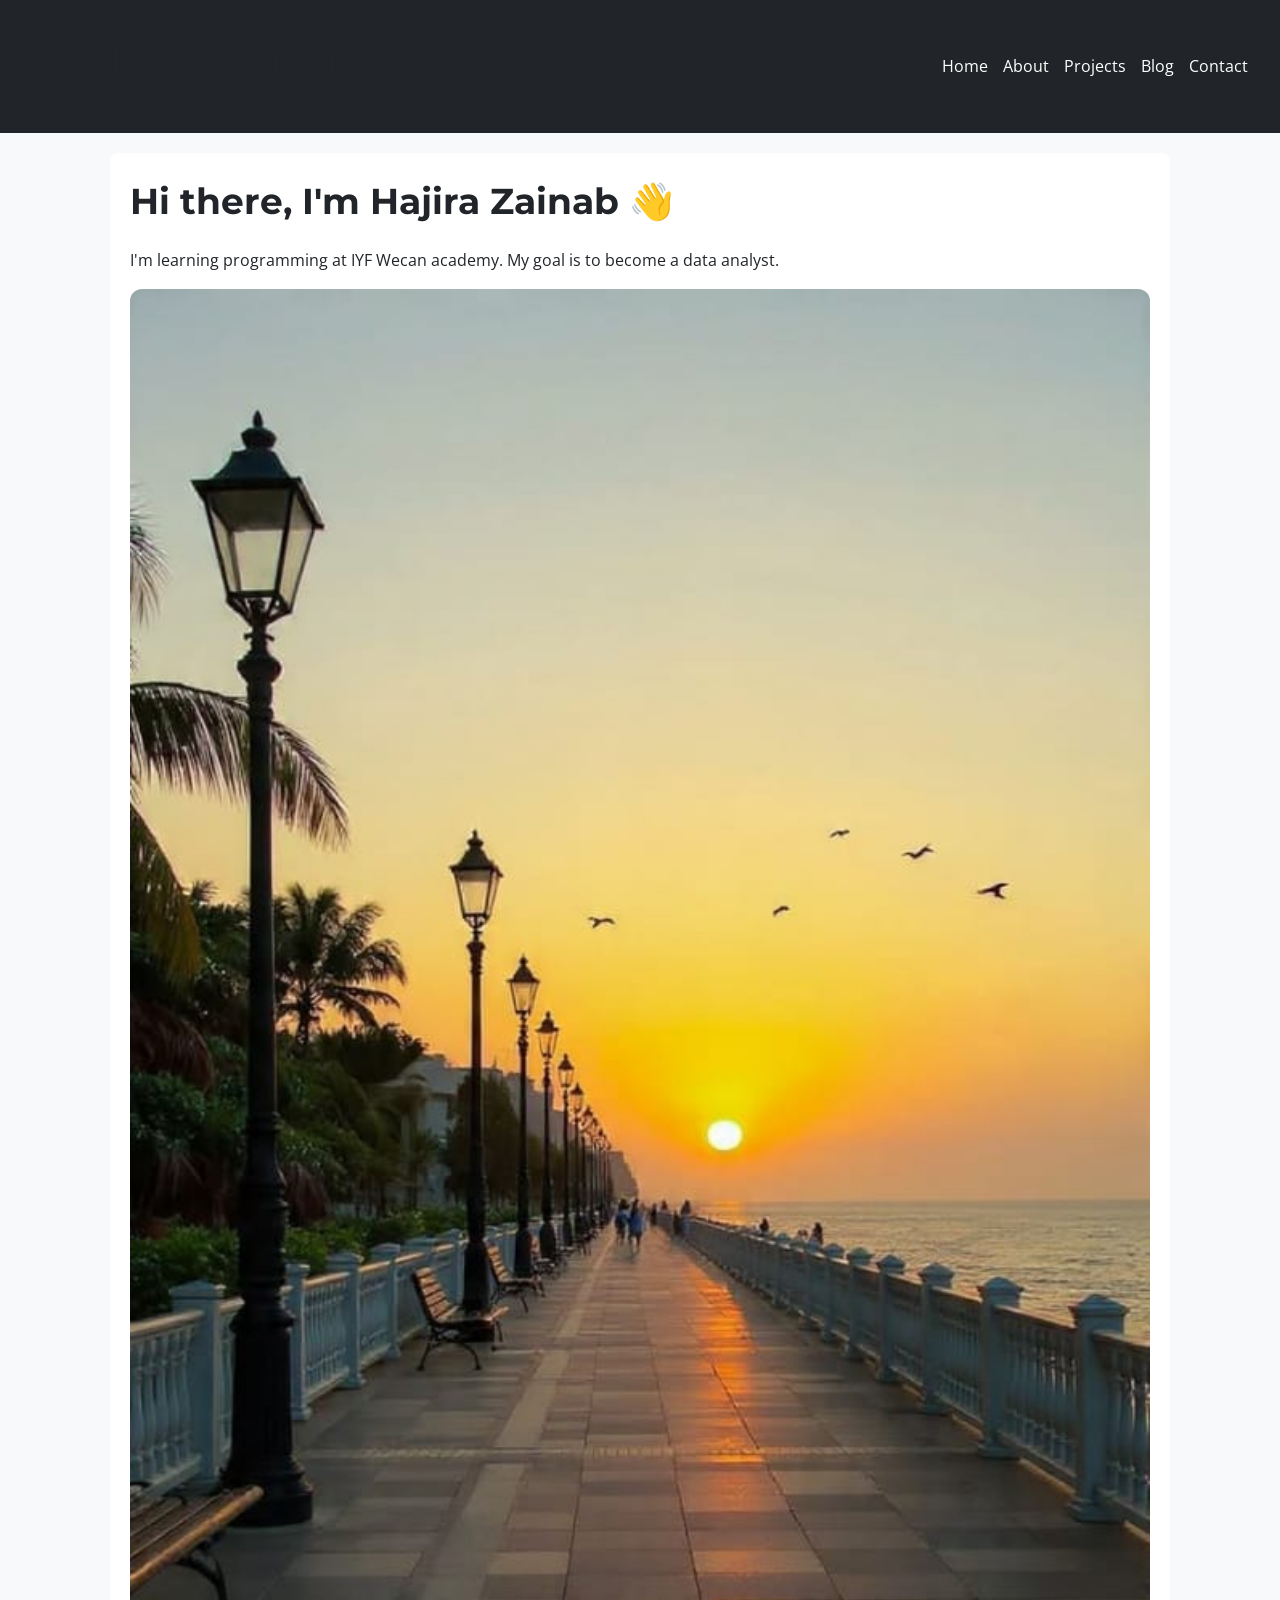
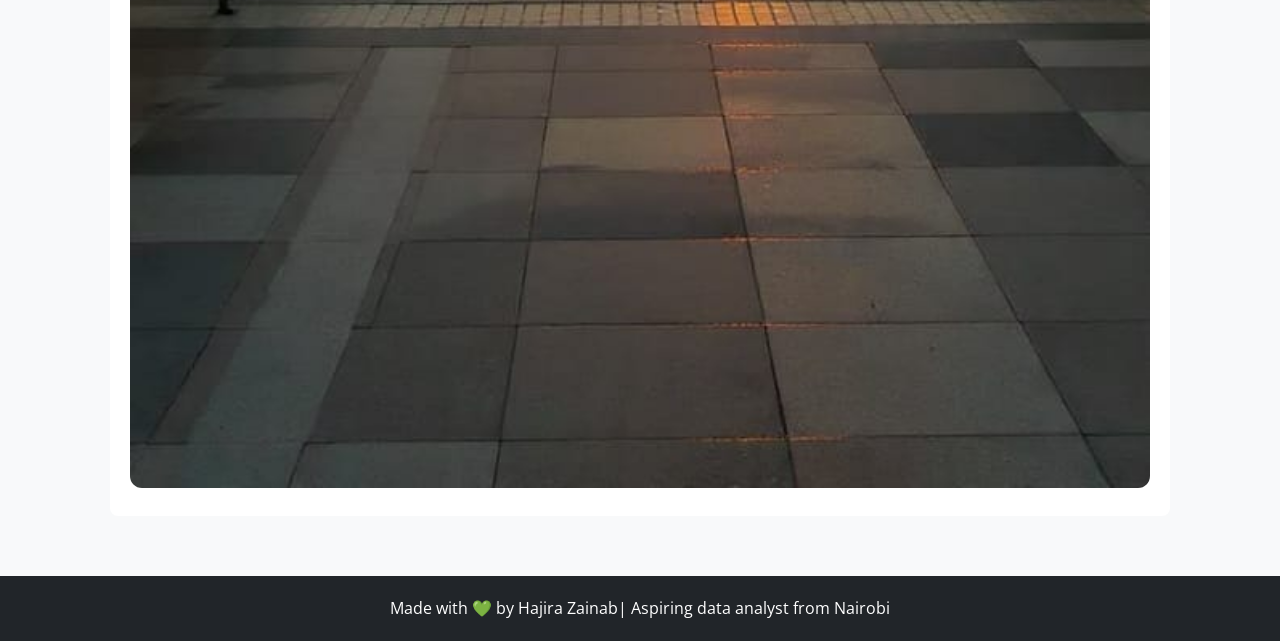
<file: Index.html>
<!DOCTYPE html>
<html lang="en">
<head>
  <meta charset="UTF-8">
  <meta name="viewport" content="width=device-width, initial-scale=1.0">
  <title>Home - Hajira Zainab</title>
  <link rel="stylesheet" href="styles.css">
</head>
<body>
  <header>
    <nav>
      <h1>Hajira Zainab</h1>
      <ul>
        <li><a href="index.html">Home</a></li>
        <li><a href="about.html">About</a></li>
        <li><a href="projects.html">Projects</a></li>
        <li><a href="blog.html">Blog</a></li>
        <li><a href="contact.html">Contact</a></li>
      </ul>
    </nav>
  </header>

  <main>
    <section>
      <h2>Hi there, I'm Hajira Zainab 👋</h2>
      <p>I'm learning programming at IYF Wecan academy. My goal is to become a data analyst.</p>
      <img src="sunset.jpg" alt="Sunset at the beach" style="width:100%; border-radius:12px; margin-top:15px;">
    </section>
  </main>

  <footer>
    <p>Made with 💚 by Hajira Zainab| Aspiring data analyst from Nairobi</p>
  </footer>
</body>
</html>
</file>
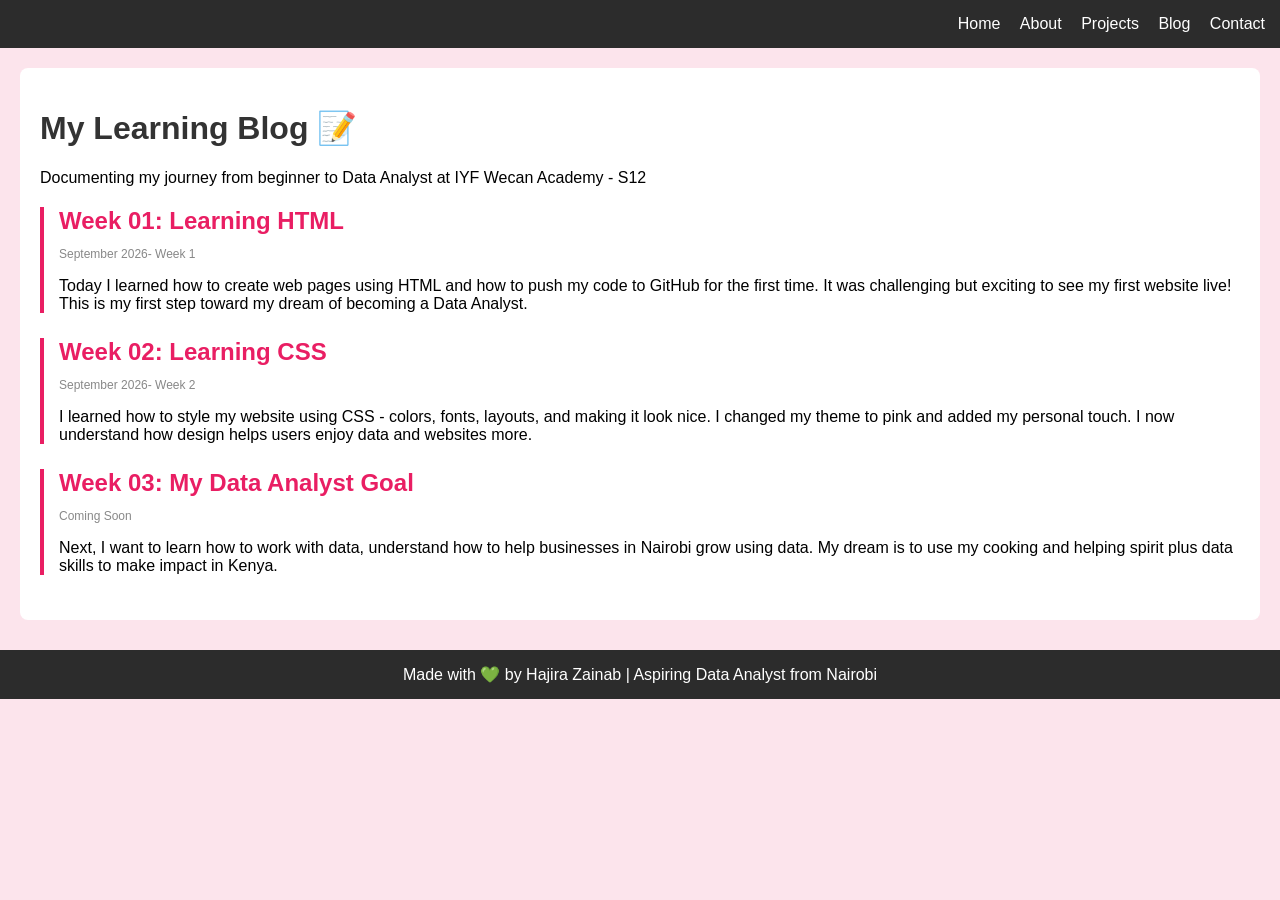
<file: Blog.html>
<!DOCTYPE html>
<html>
<head>
  <title>My Learning Blog - Hajira Zainab</title>
  <style>
    body { font-family: Arial; background: #fce4ec; margin: 0; padding: 0; }
    nav { background: #2c2c2c; padding: 15px; text-align: right; }
    nav a { color: white; margin-left: 15px; text-decoration: none; }
    .container { background: white; margin: 20px; padding: 20px; border-radius: 8px; }
    h1 { color: #333; }
    .post { margin-bottom: 25px; border-left: 4px solid #e91e63; padding-left: 15px; }
    .post h2 { color: #e91e63; margin-bottom: 5px; }
    .date { color: #888; font-size: 12px; }
    footer { background: #2c2c2c; color: white; text-align: center; padding: 15px; margin-top: 30px; }
  </style>
</head>
<body>

<nav>
  <a href="index.html">Home</a>
  <a href="about.html">About</a>
  <a href="projects.html">Projects</a>
  <a href="blog.html">Blog</a>
  <a href="contact.html">Contact</a>
</nav>

<div class="container">
  <h1>My Learning Blog 📝</h1>
  <p>Documenting my journey from beginner to Data Analyst at IYF Wecan Academy - S12</p>

  <div class="post">
    <h2>Week 01: Learning HTML</h2>
    <p class="date">September 2026- Week 1</p>
    <p>Today I learned how to create web pages using HTML and how to push my code to GitHub for the first time. It was challenging but exciting to see my first website live! This is my first step toward my dream of becoming a Data Analyst.</p>
  </div>

  <div class="post">
    <h2>Week 02: Learning CSS</h2>
    <p class="date">September 2026- Week 2</p>
    <p>I learned how to style my website using CSS - colors, fonts, layouts, and making it look nice. I changed my theme to pink and added my personal touch. I now understand how design helps users enjoy data and websites more.</p>
  </div>

  <div class="post">
    <h2>Week 03: My Data Analyst Goal</h2>
    <p class="date">Coming Soon</p>
    <p>Next, I want to learn how to work with data, understand how to help businesses in Nairobi grow using data. My dream is to use my cooking and helping spirit plus data skills to make impact in Kenya.</p>
  </div>

</div>

<footer>Made with 💚 by Hajira Zainab | Aspiring Data Analyst from Nairobi</footer>

</body>
</html>
</file>
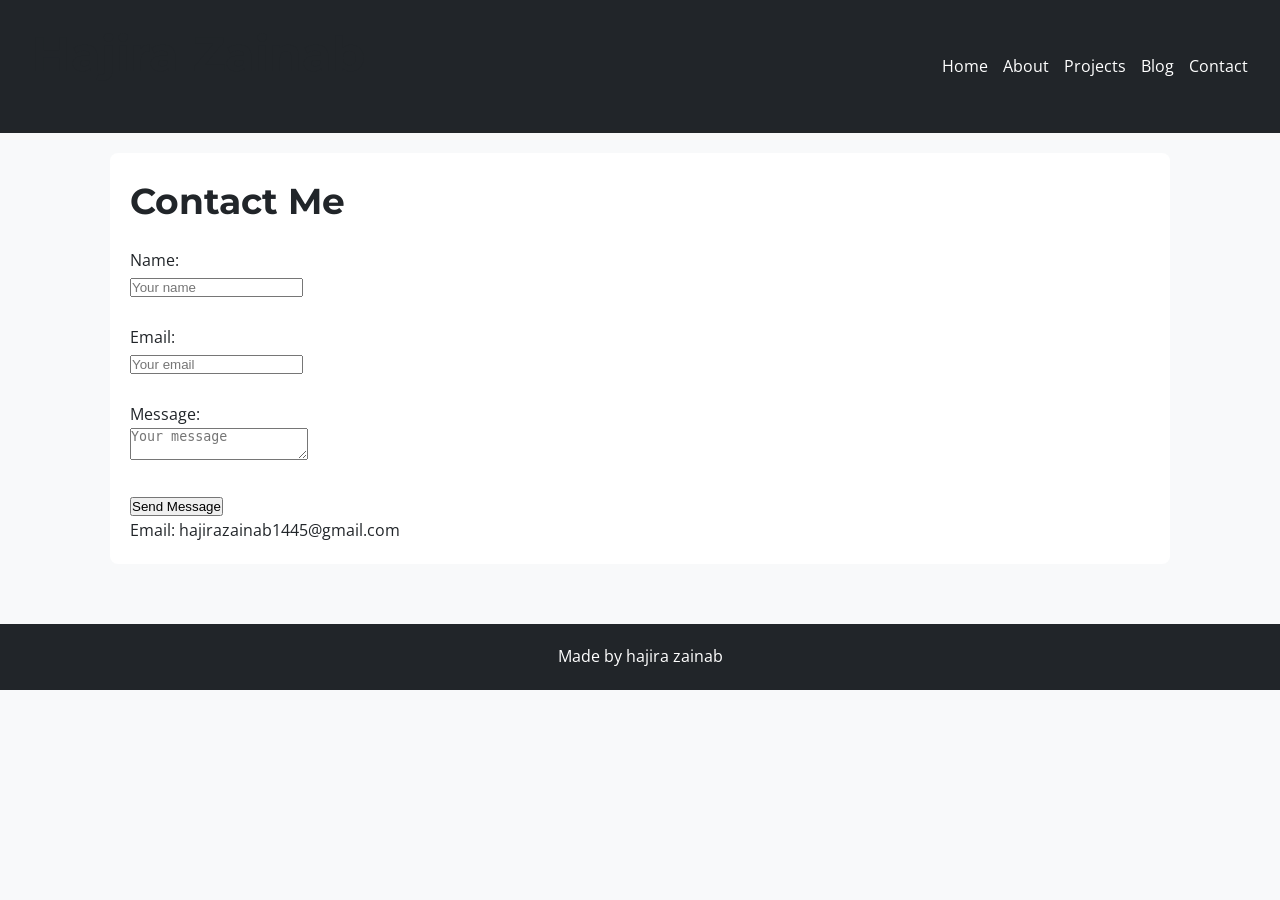
<file: Contact.html>
<!DOCTYPE html>
<html lang="en">
<head>
    <meta charset="UTF-8">
    <meta name="viewport" content="width=device-width, initial-scale=1.0">
    <title>Contact - Hajira Zainab</title>
    <link rel="stylesheet" href="styles.css">
</head>
<body>
    <header>
        <nav>
            <h1>Hajira Zainab</h1>
            <ul>
                <li><a href="index.html">Home</a></li>
                <li><a href="about.html">About</a></li>
                <li><a href="projects.html">Projects</a></li>
                <li><a href="blog.html">Blog</a></li>
                <li><a href="contact.html">Contact</a></li>
            </ul>
        </nav>
    </header>

    <main>
        <section>
            <h2>Contact Me</h2>
            <form>
                <label>Name:</label><br>
                <input type="text" placeholder="Your name"><br><br>
                
                <label>Email:</label><br>
                <input type="email" placeholder="Your email"><br><br>
                
                <label>Message:</label><br>
                <textarea placeholder="Your message"></textarea><br><br>
                
                <button type="submit">Send Message</button>
            </form>

            <p>Email: hajirazainab1445@gmail.com</p>
        </section>
    </main>

    <footer>
        <p>Made by hajira zainab</p>
    </footer>
</body>
  </html>
</file>
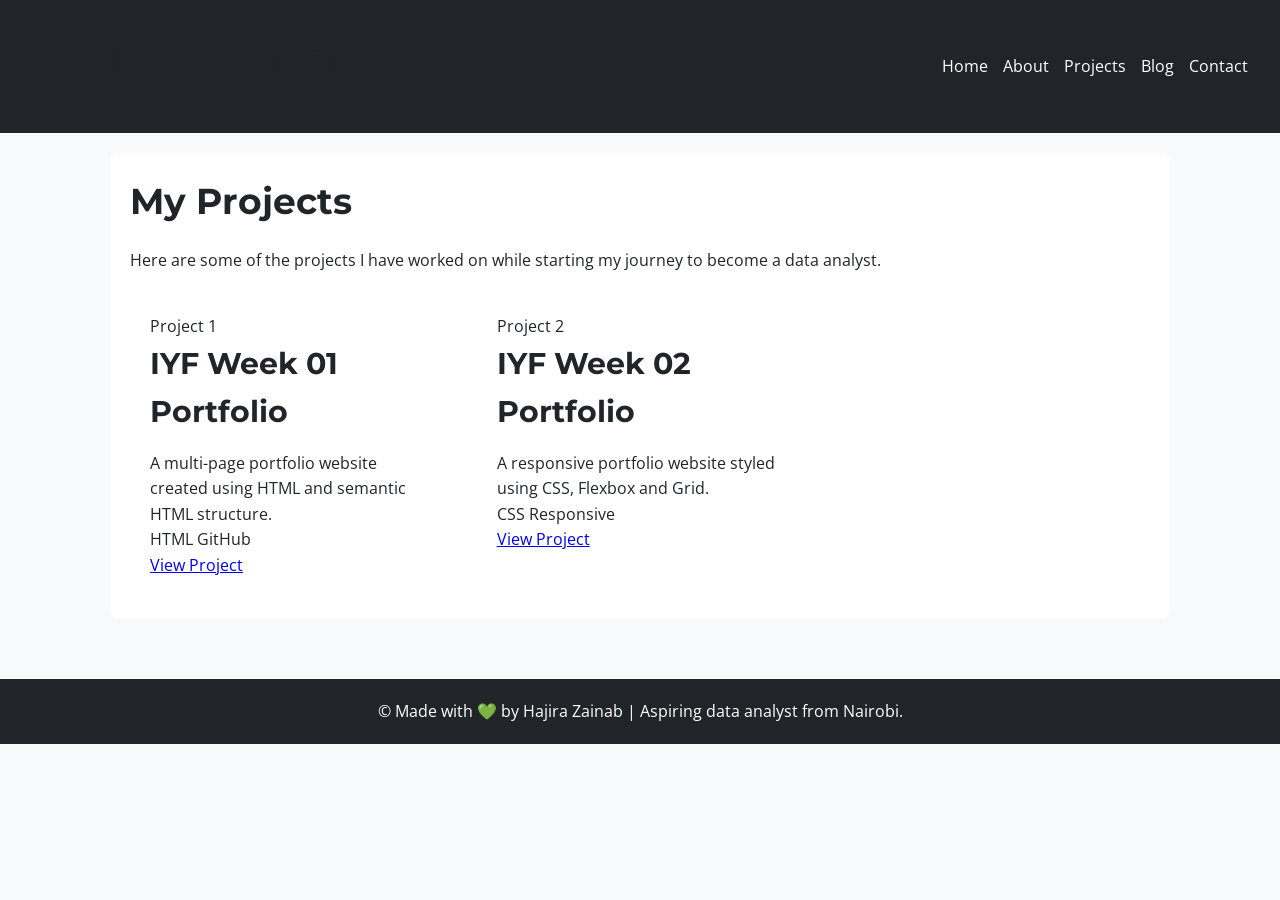
<file: Projects.html>
<!DOCTYPE html>
<html lang="en">
<head>
  <meta charset="UTF-8">
  <meta name="viewport" content="width=device-width, initial-scale=1.0">
  <title>Projects - Hajira Zainab</title>
  <link rel="stylesheet" href="styles.css">
</head>
<body>

  <header>
    <nav>
      <h1>Hajira Zainab</h1>
      <ul>
        <li><a href="index.html">Home</a></li>
        <li><a href="about.html">About</a></li>
        <li><a href="projects.html">Projects</a></li>
        <li><a href="blog.html">Blog</a></li>
        <li><a href="contact.html">Contact</a></li>
      </ul>
    </nav>
  </header>

  <main>
    <section>
      <h2>My Projects</h2>
      <p>Here are some of the projects I have worked on while starting my journey to become a data analyst.</p>

      <div class="projects-grid">
        <div class="card">
          <p>Project 1</p>
          <h3>IYF Week 01 Portfolio</h3>
          <p>A multi-page portfolio website created using HTML and semantic HTML structure.</p>
          <p>HTML GitHub</p>
          <a href="index.html" class="btn">View Project</a>
        </div>

        <div class="card">
          <p>Project 2</p>
          <h3>IYF Week 02 Portfolio</h3>
          <p>A responsive portfolio website styled using CSS, Flexbox and Grid.</p>
          <p>CSS Responsive</p>
          <a href="about.html" class="btn">View Project</a>
        </div>
      </div>
    </section>
  </main>

  <footer>
    <p>&copy; Made with 💚 by Hajira Zainab | Aspiring data analyst from Nairobi.</p>
  </footer>

</body>
</html>
</file>
<file: styles.css>
@import url('https://fonts.googleapis.com/css2?family=Montserrat:wght@600;700&family=Open+Sans:wght@400;600&display=swap');

:root{
  --font-xs:0.75rem;
  --font-sm:0.875rem;
  --font-base:1rem;
  --font-lg:1.25rem;
  --font-xl:1.5rem;
  --font-2xl:1.875rem;
  --font-3xl:2.25rem;
  --font-4xl:3rem;
  --color-primary:#2A528E;
  --color-primary-light:#4A7D95;
  --color-secondary:#FF6B6B;
  --color-background:#F8F9FA;
  --color-text:#212529;
  --color-muted:#212529;
}

*{
  margin:0;
  padding:0;
  box-sizing:border-box;
}

body{
  font-family:'Open Sans', sans-serif;
  font-size:16px;
  line-height:1.6;
  color:var(--color-text);
  background-color:var(--color-background);
}

h1, h2, h3{
  font-family:'Montserrat', sans-serif;
  margin-bottom:0.5em;
}

h1{
  font-size:var(--font-4xl);
  color:var(--color-text);
}

h2{
  font-size:var(--font-3xl);
}

h3{
  font-size:var(--font-2xl);
}

header{
  background-color:var(--color-text);
  color:white;
  padding:1rem 2rem;
}

nav{
  display:flex;
  justify-content:space-between;
  align-items:center;
}

nav ul{
  list-style:none;
  display:flex;
  gap:15px;
}

nav a{
  color:white;
  text-decoration:none;
  transition:all 0.3s ease;
}

nav a:hover{
  color:var(--color-secondary);
}

main{
  padding:20px;
}

section{
  background:white;
  padding:20px;
  border-radius:8px;
  margin-bottom:20px;
}

img{
  max-width:100%;
  height:auto;
  border-radius:8px;
}

footer{
  text-align:center;
  padding:20px;
  background-color:var(--color-text);
  color:white;
  margin-top:20px;
}

/* Flexbox */
.card-row{
  display:flex;
  gap:1.5rem;
  flex-wrap:wrap;
}

.card{
  flex:1 1 300px;
  background:white;
  padding:20px;
  border-radius:8px;
  transition:all 0.3s ease;
}

.card:hover{
  transform:translateY(-4px);
  box-shadow:0 8px 20px rgba(0,0,0,0.15);
}

/* Grid */
.projects-grid{
  display:grid;
  grid-template-columns:1fr;
  gap:20px;
  margin-top:20px;
}

/* Responsive - Mobile First */
@media (min-width: 768px){
  .projects-grid{
    grid-template-columns:1fr 1fr;
  }
}

@media (min-width: 1024px){
  .projects-grid{
    grid-template-columns:1fr 1fr 1fr;
  }
  main{
    max-width:1100px;
    margin:0 auto;
  }
}

/* Focus for accessibility */
a:focus, button:focus{
  outline:2px solid var(--color-primary);
  outline-offset:2px;
}


/*Task 6.1 Style: add navigation hover underline */
nav a:hover {
  text-decoration:underline;
}

/* Task 6.1 Fix correct responsive breakpoint for projects grid */
@media (max-width: 800px){
  .projects-grid {
    grid-template-columns: 1fr;
  }
}
/* Task 6.2 Feat: responsive navigation */
@media (max-width: 768px){
  nav{
    flex-direction: column;
    gap: 1rem;

  }
  nav ul {
    flex-direction: column;
    width: 100%
  }
}
</file>
